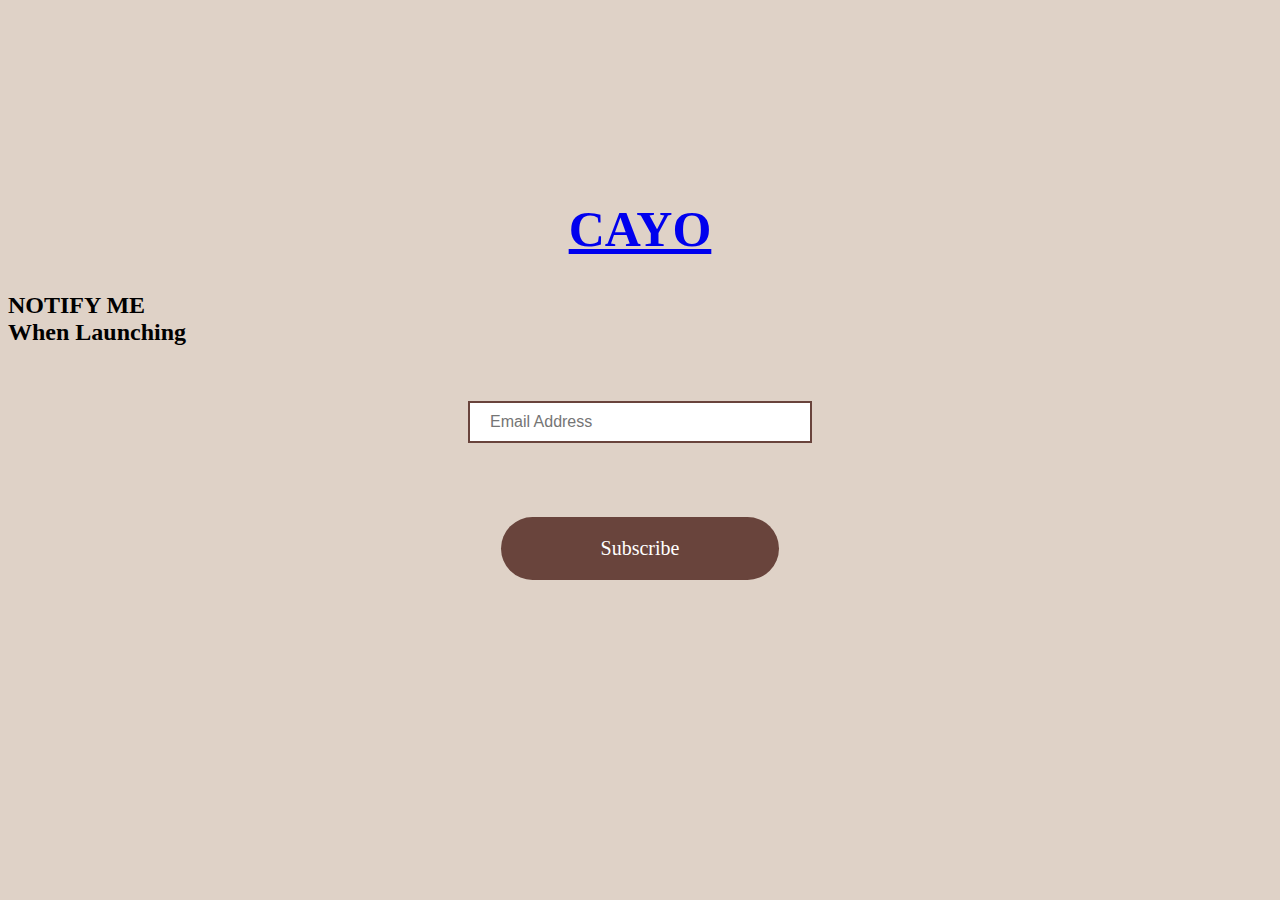
<file: Notify me.html>
<!DOCTYPE html>
<html lang="en">
<head>
    <meta charset="UTF-8">
    <meta name="viewport" content="width=device-width, initial-scale=1.0">
    <title>Notify Me</title>
    <link rel="stylesheet" href="NotifyMe.css">
</head>
<body>
    
    <h1>
        <a href="index.html">CAYO</a>
    </h1>
    
    <h2>
        NOTIFY ME <br>
        When Launching
    </h2>

    <br>
    <br>

    <div>
        <form>
            <input type="email" placeholder="Email Address"> 
            <br>
            <br>
            <br>
            <button type="submit">Subscribe</button>
        </form>

    </div>
</body>
</html>
</file>
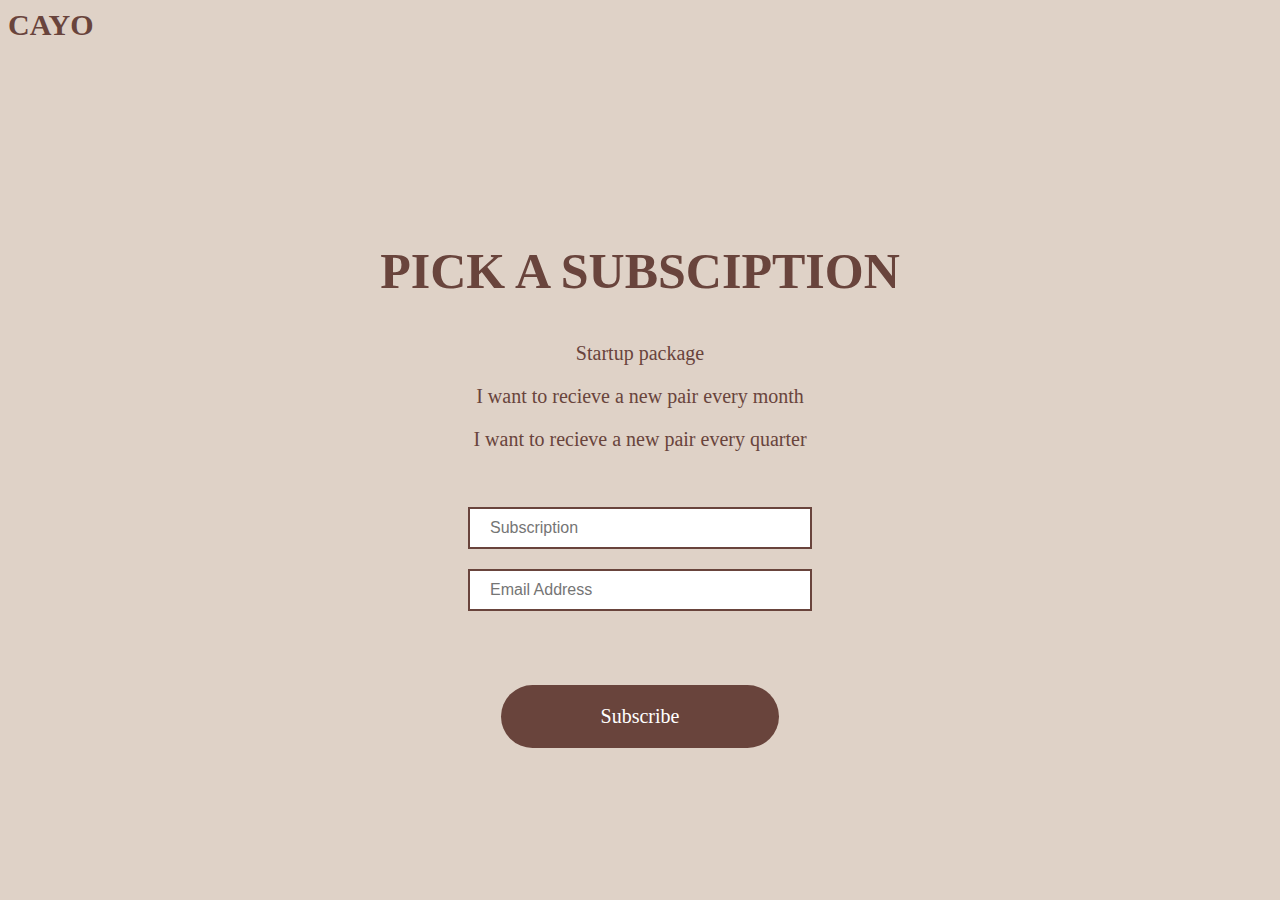
<file: Subscribe.html>
<!DOCTYPE html>
<html lang="en">
<head>
    <meta charset="UTF-8">
    <meta name="viewport" content="width=device-width, initial-scale=1.0">
    <title>Notify Me</title>
    <link rel="stylesheet" href="Subscribe.css">
</head>
<body>
    
    <h1>
        <a href="index.html">CAYO</a>
    </h1>
    
    <h2>
        PICK A SUBSCIPTION <br>
    </h2>

    <p>Startup package</p> 
    <p>I want to recieve a new pair every month</p> 
    <p>I want to recieve a new pair every quarter</p> 

    <br>
    <br>

    <div>
        <form>
            <input type="email" placeholder="Subscription"> 
            <input type="email" placeholder="Email Address"> 
            <br>
            <br>
            <br>
            <button type="submit">Subscribe</button>
        </form>

    </div>
</body>
</html>
</file>
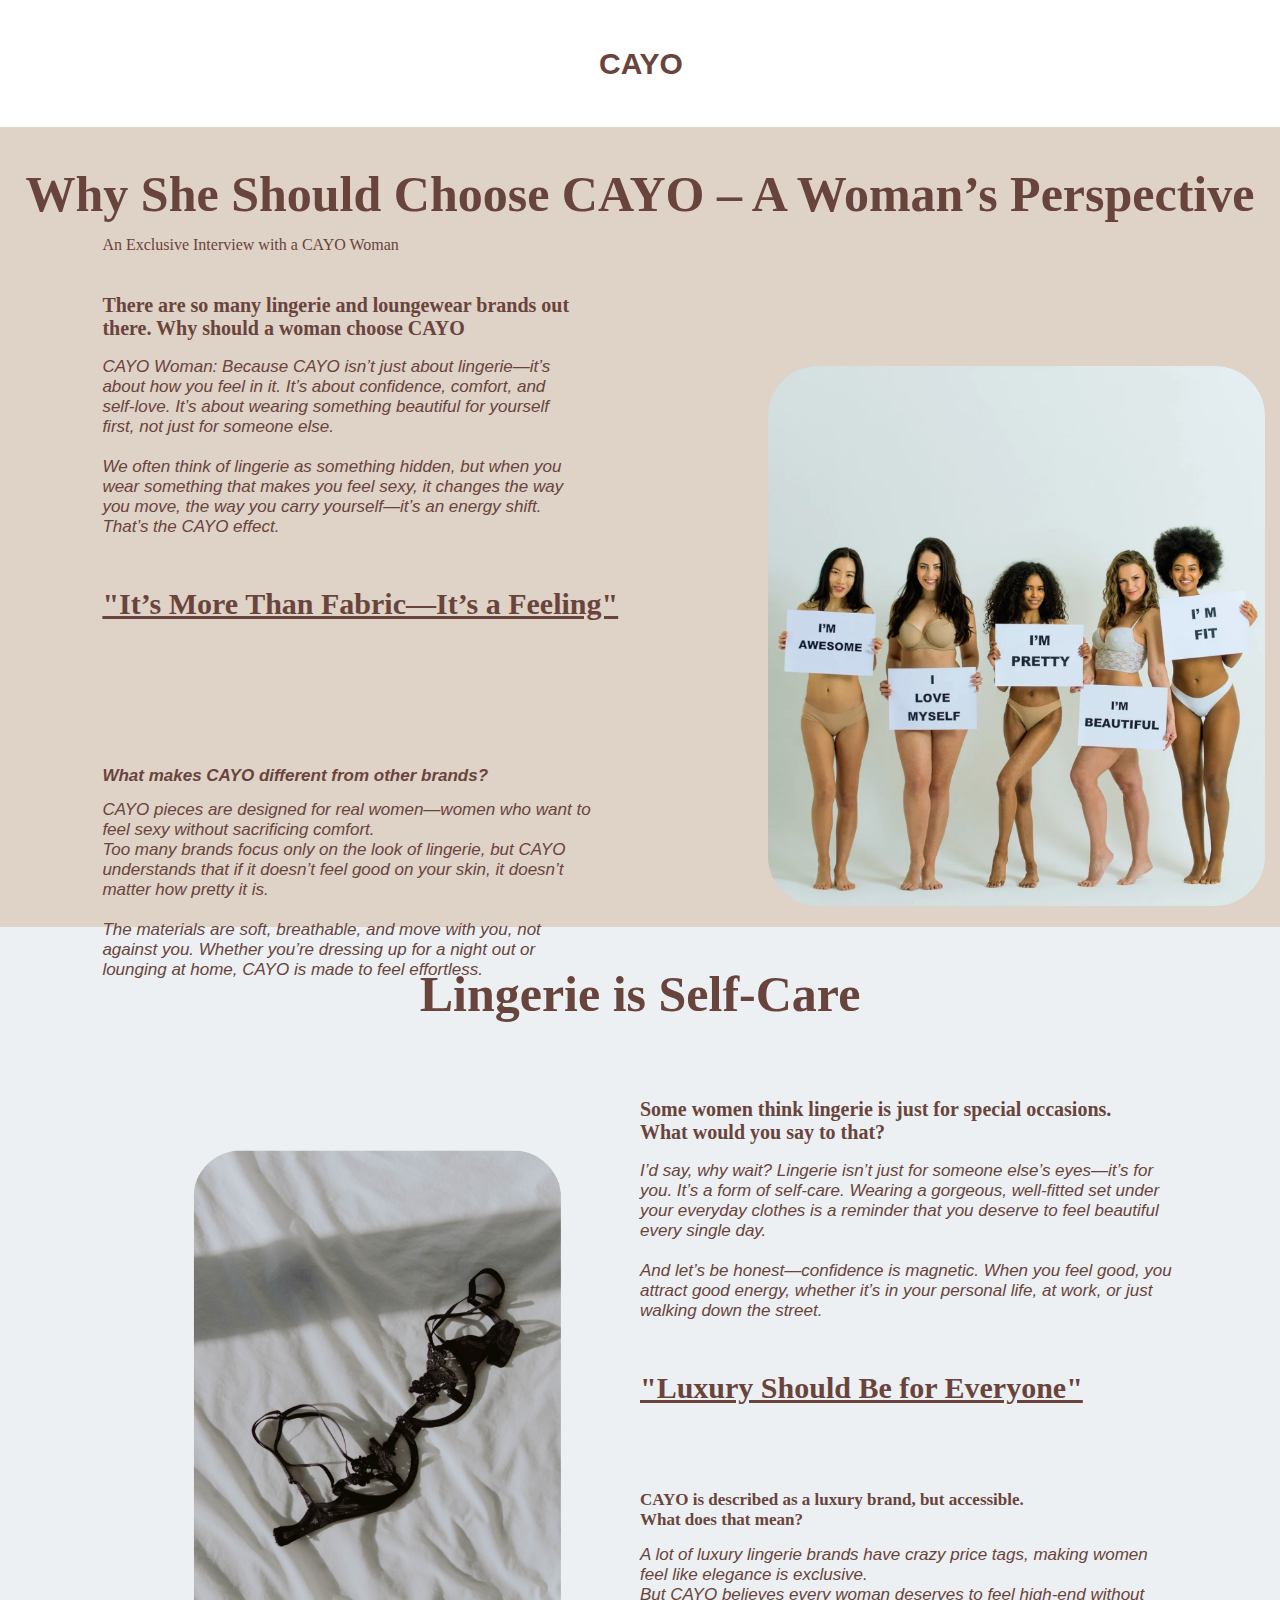
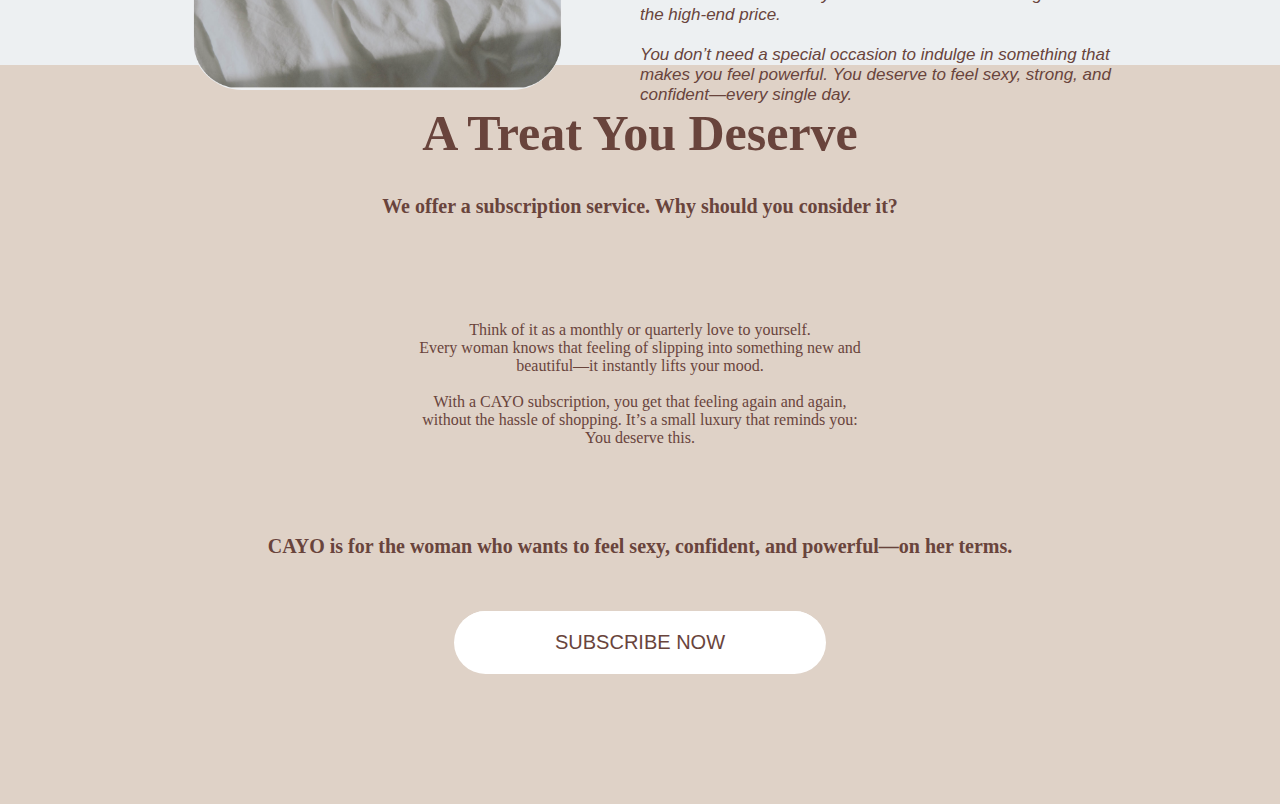
<file: Main/Women.html>
<!DOCTYPE html>
<html lang="en">
<head>
    <meta charset="UTF-8">
    <meta name="viewport" content="width=device-width, initial-scale=1.0">
    <title>WomenCAYO</title>
    <link rel="stylesheet" href="../Women.css">

</head>
<body>

<main>

        <header>
            <h1 id="logo"><a href="../index.html">CAYO</a></h1>
           
        </header>
    
<div class= "Why">
        <h1>Why She Should Choose CAYO – A Woman’s Perspective</h1>
        <p>An Exclusive Interview with a CAYO Woman</p>
        <h2>There are so many lingerie and loungewear brands out <br> there. Why should a woman choose CAYO </h2>
        <p id="Text">CAYO Woman: Because CAYO isn’t just about lingerie—it’s <br> about how you feel in it. It’s about confidence, comfort, and <br> self-love. It’s about wearing something beautiful for yourself <br> first, not just for someone else.
            <br> 
            <br>
        We often think of lingerie as something hidden, but when you <br> wear something that makes you feel sexy, it changes the way <br> you move, the way you carry yourself—it’s an energy shift. <br> That’s the CAYO effect.</h3>

        <h4>
            "It’s More Than Fabric—It’s a Feeling"
        </h4>


        <img src="../Photos/Women1.png" alt="Women1">

        <h2 id="question2">What makes CAYO different from other brands?</h2>
        <p id="Text">CAYO pieces are designed for real women—women who want to <br> feel sexy without sacrificing comfort. <br> Too many brands focus only on the look of lingerie, but CAYO <br> understands that if it doesn’t feel good on your skin, it doesn’t <br> matter how pretty it is.
         <br>
         <br>
        The materials are soft, breathable, and move with you, not <br> against you. Whether you’re dressing up for a night out or <br> lounging at home, CAYO is made to feel effortless.
        </p>

    </div>

<div class= "Self-care">
        <h1>Lingerie is Self-Care</h1>
        <h2>Some women think lingerie is just for special occasions. <br> What would you say to that?</h2>
        <p id="Text2">I’d say, why wait? Lingerie isn’t just for someone else’s eyes—it’s for <br> you. It’s a form of self-care. Wearing a gorgeous, well-fitted set under <br> your everyday clothes is a reminder that you deserve to feel beautiful <br> every single day.
            <br> 
            <br>
        And let’s be honest—confidence is magnetic. When you feel good, you <br> attract good energy, whether it’s in your personal life, at work, or just <br> walking down the street.</h3>

        <h4>
            "Luxury Should Be for Everyone"
        </h4>


        <img src="../Photos/Women2.png" alt="Women2">

        <h2 id="question22">CAYO is described as a luxury brand, but accessible. <br> What does that mean?</h2>
        <p id="Text2">A lot of luxury lingerie brands have crazy price tags, making women <br> feel like elegance is exclusive. <br> But CAYO believes every woman deserves to feel high-end without <br> the high-end price.
        <br>
        <br>
        You don’t need a special occasion to indulge in something that <br> makes you feel powerful. You deserve to feel sexy, strong, and <br> confident—every single day.
        </p>

</div>


<div class= "Subscribe">
    <h1>A Treat You Deserve</h1>
    <h2>We offer a subscription service. Why should you consider it?</h2>
    <p>Think of it as a monthly or quarterly love to yourself. <br>
        Every woman knows that feeling of slipping into something new and <br> 
        beautiful—it instantly lifts your mood. <br>
        <br>
        With a CAYO subscription, you get that feeling again and again,<br>
        without the hassle of shopping. It’s a small luxury that reminds you: <br>
        You deserve this.</p>

    <h2 id="SellingPoint">CAYO is for the woman who wants to feel sexy, confident, and powerful—on her terms.</h2>
        <br>
        <br>
    <button id="button-container">
        <a href="../Subscribe.html">SUBSCRIBE NOW</a>
    </button>

</div>



</main>

</body>
</html>
</file>
<file: NotifyMe.css>
body{
    background-color:  #DFD2C7;
}

h1{
    font-family: Philosopher;
    font-size: 50px;
    text-align: center;
    margin-top: 200px;
    color: #69443c;
}

div {
    text-align: center; /* Centers the form content */
}

form {
    display: flex;
    flex-direction: column; /* Stacks the input and button vertically */
    align-items: center; /* Horizontally centers the form elements */
}

input[type="email"] {
    padding: 10px 20px;
    font-size: 16px;
    border-radius: 0px;
    border: 2px solid #69443c; /* Optional: Gives input a border */
    margin-bottom: 20px; /* Adds space between input and button */
    width: 300px; /* Width of the input field */
}

button {
    background-color: #69443c;
    border: none;
    color: white;
    padding: 20px 100px;
    text-align: center;
    font-size: 20px;
    font-family: Philosopher;
    border-radius: 50px;
    display: inline-block;
    transition: all 0.4s;
}

button:hover {
    background-color: #5b3932; /* Optional: Darker shade on hover */
}
</file>
<file: Subscribe.css>
body{
    background-color:  #DFD2C7;
}
 h1{
    font-family: Philosopher;
    font-size: 30px;
    text-align: left;
    margin-top: 0px;
    color: #69443c;
 }

h1 a{
    text-decoration: none;
    color: #69443c;
    
}

h2{
    font-family: Philosopher;
    font-size: 50px;
    text-align: center;
    margin-top: 200px;
    color: #69443c;
}

p{
    font-family: Philosopher;
    font-size: 20px;
    text-align: center;
    margin-top: 20px;
    color: #69443c;
    
}

div {
    text-align: center; /* Centers the form content */
}

form {
    display: flex;
    flex-direction: column; /* Stacks the input and button vertically */
    align-items: center; /* Horizontally centers the form elements */
}

input[type="email"] {
    padding: 10px 20px;
    font-size: 16px;
    border-radius: 0px;
    border: 2px solid #69443c; /* Optional: Gives input a border */
    margin-bottom: 20px; /* Adds space between input and button */
    width: 300px; /* Width of the input field */
}

button {
    background-color: #69443c;
    border: none;
    color: white;
    padding: 20px 100px;
    text-align: center;
    font-size: 20px;
    font-family: Philosopher;
    border-radius: 50px;
    display: inline-block;
    transition: all 0.4s;
}

button:hover {
    background-color: #5b3932; /* Optional: Darker shade on hover */
}
</file>
<file: Women.css>
body{
    background-color:  white;
    margin: 0%;
}

header {
    display: flex;
    background-color: white;
    color: #69443c;
    justify-content: center; /* Centers the text horizontally */
    align-items: center; /* Centers the text vertically */
    padding: 1px;
    position: sticky;
    top: 0;
    width: 100%; /* Full width of the page */
    text-align: center;
    z-index: 1000; /* Ensures the header stays above other elements */
    height: 125px; /* Sets the height of the header */
  
}

header h1 {
    font-family: Philosopher;
    font-size: 30px;
    margin: 0; /* Removes unnecessary margin */
    color: #69443c;
}

/* Style for the logo link */
#logo a {
    color: #69443c; /* Sets color for the link */
    text-decoration: none; /* Removes underline from the link */
    font-size: 30px;
}

#logo a:hover {
    background-color: transparent; /* No background change */
    color: #69443c; /* No color change */
}

.Why{
    background: #dfd2c7;
    width: 100%;
    height: 800px;
}

.Why h1{
    font-family: Philosopher;
    font-size: 50px;
    text-align: center;
    margin-top: 0px;
    color: #69443c;
    margin-bottom: 1%;
    padding-top: 3%;
}

.Why p{
    font-family: Philosopher;
    font-size: 16px;
    text-align: left;
    color: #69443c;
    margin-left: 8%;
    margin-top: 0%;
    
}

.Why h2{
    font-family: Philosopher;
    font-size: 20px;
    text-align: left;
    margin-top: 50px;
    color: #69443c;
    margin-left: 8%;
    margin-top: 40px;
}

#Text{
    font-family: 'Philosopher', sans-serif; /* Use Philosopher font */
    font-style: italic;  /* Makes the text appear cursive */
    font-size: 17px;
    text-align: left;
    margin-top: 0px;
    color: #69443c;
    margin-left: 8%;

}

#question2{
    font-family: 'Philosopher', sans-serif; /* Use Philosopher font */
    font-style: italic;  /* Makes the text appear cursive */
    font-size: 17px;
    text-align: left;
    margin-top: -140px;
    color: #69443c;
    margin-left: 8%;
}

.Why h4{
    font-family: Philosopher;
    font-size: 30px;
    text-align: left;
    margin-top: 50px;
    color: #69443c;
    margin-left: 8%;
    text-decoration: underline;
}

.Why img{
    display:block; /* Removes any spacing around images */
    max-width: 60%; /* Sets the maximum width to 80% of the viewport width */
    max-height: 60vh; /* Limits the height to 80% of the viewport height */
    object-fit: contain; /* Ensures the image maintains aspect ratio */
    margin-top: -23%;
    margin-left: 60%;
    border-radius: 50px;
}


.Self-care{
    background: #edf0f2;
    width: 100%;
    height: 700px;
    padding-bottom: 3%;
}

.Self-care h1{
    font-family: Philosopher;
    font-size: 50px;
    text-align: center;
    margin-top: 0px;
    color: #69443c;
    margin-bottom: 1%;
    padding-top: 3%;
}

.Self-care p{
    font-family: Philosopher;
    font-size: 16px;
    text-align: left;
    color: #69443c;
    margin-left: 50%;
    margin-top: 0%;
    
}

.Self-care h2{
    font-family: Philosopher;
    font-size: 20px;
    text-align: left;
    margin-top: 50px;
    color: #69443c;
    margin-left: 50%;
    margin-top: 75px;
}

#Text2{
    font-family: 'Philosopher', sans-serif; /* Use Philosopher font */
    font-style: italic;  /* Makes the text appear cursive */
    font-size: 17px;
    text-align: left;
    margin-top: 0px;
    color: #69443c;
    margin-left: 50%;

}

#question22{
    font-family: 'Philosopher';
    font-size: 17px;
    text-align: left;
    margin-top: -200px;
    color: #69443c;
    margin-left: 50%;
}

.Self-care h4{
    font-family: Philosopher;
    font-size: 30px;
    text-align: left;
    margin-top: 50px;
    color: #69443c;
    margin-left: 50%;
    text-decoration: underline;
}

.Self-care img{
    display:block; /* Removes any spacing around images */
    max-width: 60%; /* Sets the maximum width to 80% of the viewport width */
    max-height: 60vh; /* Limits the height to 80% of the viewport height */
    object-fit: contain; /* Ensures the image maintains aspect ratio */
    margin-top: -23%;
    margin-left: 15%;
    border-radius: 50px;
}

.Subscribe{
    background: #dfd2c7;
    width: 100%;
    height: 700px;
    padding-bottom: 3%;
    border: none;
    box-shadow: none;
    text-align: center;
}

.Subscribe h1{
    font-family: Philosopher;
    font-size: 50px;
    text-align: center;
    margin-top: 0px;
    color: #69443c;
    padding-top: 3%;
}

.Subscribe p{
    font-family: Philosopher;
    font-size: 16px;
    text-align: center;
    color: #69443c;
    margin-top: 5%;
    padding-top: 3%;
    
}

.Subscribe h2{
    font-family: Philosopher;
    font-size: 20px;
    text-align: center;
    color: #69443c;

}

#SellingPoint{
    font-family: 'Philosopher';
    font-size: 20px;
    text-align: center;
    margin-top: 50px;
    color: #69443c;
    padding-top: 3%;

}

#button-container {
    display: inline-block;
    background-color: #ffffff;
    border: none; /* Ensure no borders */
    box-shadow: none; /* Remove any shadow */
    outline: none; /* Remove outline */
    padding: 20px 0.5px;
    text-align: center;
    text-decoration: none;
    font-size: 20px;
    font-family: Philosopher, sans-serif;
    border-radius: 50px;
    transition: all 0.4s;
    cursor: pointer;
}


/* Button styles */
a {
    background-color: #ffffff;
    border: none;
    color: #69443c;
    padding: 20px 100px;
    text-align: center;
    text-decoration: none;
    font-size: 20px;
    font-family: Philosopher, sans-serif;
    border-radius: 50px;
    transition: all 0.4s;
}

/* Button hover effect */
a:hover {
    background-color: #69443c;
    color: white;
}
</file>
